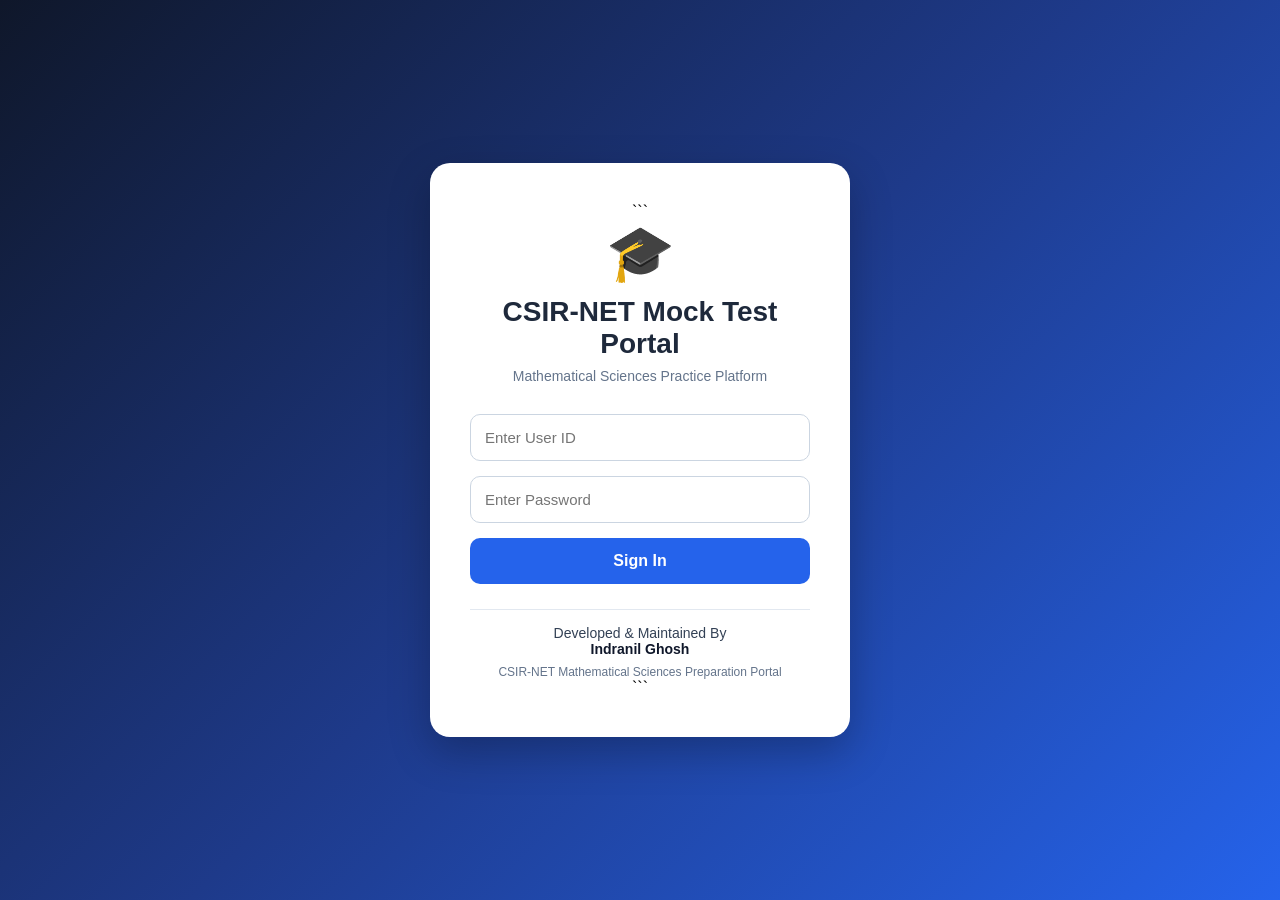
<file: index.html>
<!DOCTYPE html>

<html lang="en">

<head>

<meta charset="UTF-8">
<meta name="viewport" content="width=device-width, initial-scale=1.0">

<title>CSIR-NET Mock Test Portal</title>

<style>

*{
    margin:0;
    padding:0;
    box-sizing:border-box;
}

body{
    font-family:'Segoe UI',sans-serif;
    background:linear-gradient(135deg,#0f172a,#1e3a8a,#2563eb);
    min-height:100vh;
    display:flex;
    justify-content:center;
    align-items:center;
}

.login-card{
    width:420px;
    background:#ffffff;
    border-radius:20px;
    padding:40px;
    box-shadow:0 15px 40px rgba(0,0,0,0.25);
    text-align:center;
}

.logo{
    font-size:55px;
    margin-bottom:10px;
}

.title{
    font-size:28px;
    font-weight:700;
    color:#1e293b;
    margin-bottom:8px;
}

.subtitle{
    color:#64748b;
    font-size:14px;
    margin-bottom:30px;
}

input{
    width:100%;
    padding:14px;
    margin-bottom:15px;
    border:1px solid #cbd5e1;
    border-radius:10px;
    font-size:15px;
}

input:focus{
    outline:none;
    border-color:#2563eb;
}

button{
    width:100%;
    padding:14px;
    border:none;
    border-radius:10px;
    background:#2563eb;
    color:white;
    font-size:16px;
    font-weight:600;
    cursor:pointer;
    transition:0.3s;
}

button:hover{
    background:#1d4ed8;
}

.creator{
    margin-top:25px;
    padding-top:15px;
    border-top:1px solid #e2e8f0;
    color:#334155;
    font-size:14px;
}

.creator strong{
    color:#0f172a;
}

.tagline{
    margin-top:8px;
    font-size:12px;
    color:#64748b;
}

</style>

</head>

<body>

<div class="login-card">

```
<div class="logo">🎓</div>

<div class="title">
    CSIR-NET Mock Test Portal
</div>

<div class="subtitle">
    Mathematical Sciences Practice Platform
</div>

<input
    id="username"
    placeholder="Enter User ID">

<input
    id="password"
    type="password"
    placeholder="Enter Password">

<button onclick="login()">
    Sign In
</button>

<div class="creator">
    Developed & Maintained By<br>
    <strong>Indranil Ghosh</strong>

    <div class="tagline">
        CSIR-NET Mathematical Sciences Preparation Portal
    </div>
</div>
```

</div>

<script>

function login() {

    const username =
        document.getElementById("username").value;

    const password =
        document.getElementById("password").value;

    if (
        username === "indranil" &&
        password === "csirnet"
    ) {

        localStorage.setItem(
            "loggedIn",
            "true"
        );

        window.location.href =
            "home.html";

    }
    else {

        alert(
            "Invalid User ID or Password"
        );

    }

}

</script>

</body>
</html>
</file>
<file: style.css>
/* ==========================
   GLOBAL STYLES
========================== */

*{
    margin:0;
    padding:0;
    box-sizing:border-box;
}

body{
    font-family: Arial, Helvetica, sans-serif;
    background:#f8f9fa;
    color:#212529;
    min-height:100vh;
}

/* ==========================
   HEADER
========================== */

.top-header{
    background:#0d6efd;
    color:white;
    text-align:center;
    padding:25px;
    box-shadow:0 2px 8px rgba(0,0,0,0.15);
}

.top-header h1{
    font-size:32px;
    margin-bottom:8px;
}

.top-header p{
    font-size:16px;
}

/* ==========================
   DASHBOARD
========================== */

.dashboard{
    width:95%;
    max-width:1400px;
    margin:auto;
    padding:30px 0;
}

.category{
    margin-bottom:45px;
}

.category h2{
    margin-bottom:20px;
    color:#0d6efd;
    border-left:6px solid #0d6efd;
    padding-left:12px;
    font-size:28px;
}

.card-grid{
    display:grid;
    grid-template-columns:repeat(auto-fit,minmax(260px,1fr));
    gap:20px;
}

/* ==========================
   TEST CARD
========================== */

.test-card{
    background:white;
    border-radius:12px;
    padding:20px;
    box-shadow:0 2px 12px rgba(0,0,0,0.08);
    transition:0.3s;
}

.test-card:hover{
    transform:translateY(-5px);
    box-shadow:0 8px 20px rgba(0,0,0,0.15);
}

.test-card h3{
    color:#343a40;
    margin-bottom:12px;
}

.test-card p{
    margin-bottom:8px;
    color:#555;
}

.test-card button{
    margin-top:10px;
    width:100%;
    border:none;
    background:#28a745;
    color:white;
    padding:12px;
    border-radius:8px;
    cursor:pointer;
    font-size:15px;
    font-weight:bold;
    transition:0.3s;
}

.test-card button:hover{
    background:#218838;
}

/* ==========================
   FOOTER
========================== */

footer{
    text-align:center;
    padding:20px;
    background:white;
    margin-top:40px;
    border-top:1px solid #ddd;
}

/* ===================================================
   EXAM PAGE STYLES
=================================================== */

.exam-header{
    display:flex;
    justify-content:space-between;
    align-items:center;
    background:#0d6efd;
    color:white;
    padding:15px 25px;
    flex-wrap:wrap;
    gap:10px;
}

.exam-title{
    font-size:22px;
    font-weight:bold;
}

.candidate{
    font-size:15px;
}

.timer{
    font-size:24px;
    font-weight:bold;
    color:#fff;
}

.submit-btn{
    background:#dc3545;
    color:white;
    border:none;
    padding:10px 20px;
    border-radius:6px;
    cursor:pointer;
    font-weight:bold;
}

.submit-btn:hover{
    background:#bb2d3b;
}

/* ==========================
   MAIN EXAM LAYOUT
========================== */

.exam-container{
    display:grid;
    grid-template-columns: 1fr 320px;
    min-height:calc(100vh - 80px);
}

.question-panel{
    padding:25px;
    background:white;
}

.palette-panel{
    background:#f1f3f5;
    border-left:1px solid #ddd;
    padding:15px;
}

/* ==========================
   SECTION TABS
========================== */

.section-tabs{
    display:flex;
    gap:10px;
    margin-bottom:20px;
    flex-wrap:wrap;
}

.section-tab{
    padding:10px 15px;
    border:none;
    cursor:pointer;
    border-radius:5px;
    background:#dee2e6;
    font-weight:bold;
}

.section-tab.active{
    background:#0d6efd;
    color:white;
}

/* ==========================
   QUESTION AREA
========================== */

.question-number{
    font-size:18px;
    font-weight:bold;
    margin-bottom:15px;
}

.question-text{
    font-size:18px;
    margin-bottom:20px;
    line-height:1.7;
}

.options{
    margin-top:20px;
}

.option{
    display:flex;
    align-items:flex-start;
    gap:10px;
    margin-bottom:15px;
    background:#f8f9fa;
    padding:12px;
    border-radius:6px;
}

.option:hover{
    background:#e9ecef;
}

.option input{
    margin-top:4px;
}

.nat-input{
    width:250px;
    padding:10px;
    font-size:16px;
    border:1px solid #ccc;
    border-radius:5px;
}

/* ==========================
   ACTION BUTTONS
========================== */

.action-buttons{
    margin-top:30px;
    display:flex;
    flex-wrap:wrap;
    gap:12px;
}

.action-buttons button{
    border:none;
    padding:12px 18px;
    border-radius:6px;
    cursor:pointer;
    font-weight:bold;
}

.save-next{
    background:#28a745;
    color:white;
}

.clear-response{
    background:#ffc107;
    color:black;
}

.review-next{
    background:#6f42c1;
    color:white;
}

.previous-btn{
    background:#6c757d;
    color:white;
}

/* ==========================
   QUESTION PALETTE
========================== */

.palette-title{
    text-align:center;
    margin-bottom:15px;
    font-size:18px;
    font-weight:bold;
}

.palette-grid{
    display:grid;
    grid-template-columns:repeat(5,1fr);
    gap:10px;
}

.palette-btn{
    width:45px;
    height:45px;
    border:none;
    border-radius:50%;
    font-weight:bold;
    cursor:pointer;
}

/* NTA COLORS */

.notVisited{
    background:#f8f9fa;
    border:1px solid #ccc;
}

.notAnswered{
    background:#dc3545;
    color:white;
}

.answered{
    background:#28a745;
    color:white;
}

.markedForReview{
    background:#6f42c1;
    color:white;
}

.answeredAndMarked{
    background:#6f42c1;
    color:white;
    position:relative;
}

.answeredAndMarked::after{
    content:'';
    width:10px;
    height:10px;
    background:#28a745;
    border-radius:50%;
    position:absolute;
    bottom:4px;
    right:4px;
}

/* ==========================
   LEGEND
========================== */

.legend{
    margin-top:20px;
}

.legend-item{
    display:flex;
    align-items:center;
    gap:10px;
    margin-bottom:10px;
}

.legend-box{
    width:20px;
    height:20px;
    border-radius:4px;
}

/* ==========================
   RESULT PAGE
========================== */

.result-container{
    max-width:1200px;
    margin:auto;
    padding:30px;
}

.result-card{
    background:white;
    padding:20px;
    border-radius:10px;
    margin-bottom:20px;
    box-shadow:0 2px 10px rgba(0,0,0,0.08);
}

.result-title{
    margin-bottom:15px;
    color:#0d6efd;
}

.score{
    font-size:40px;
    font-weight:bold;
    color:#28a745;
}

.stats-grid{
    display:grid;
    grid-template-columns:repeat(auto-fit,minmax(250px,1fr));
    gap:15px;
}

.stat-box{
    background:#f8f9fa;
    padding:15px;
    border-radius:8px;
    text-align:center;
}

/* ==========================
   REVIEW MODE
========================== */

.review-question{
    background:white;
    border-radius:10px;
    margin-bottom:20px;
    padding:20px;
    box-shadow:0 2px 8px rgba(0,0,0,0.08);
}

.correct-answer{
    color:#28a745;
    font-weight:bold;
}

.wrong-answer{
    color:#dc3545;
    font-weight:bold;
}

.user-answer{
    color:#0d6efd;
    font-weight:bold;
}

.explanation{
    margin-top:10px;
    background:#f8f9fa;
    padding:10px;
    border-left:4px solid #0d6efd;
}

/* ==========================
   ANALYTICS CHART
========================== */

.analytics-box{
    margin-top:20px;
}

.bar-chart{
    width:100%;
    height:30px;
    background:#e9ecef;
    border-radius:20px;
    overflow:hidden;
}

.bar-fill{
    height:100%;
    background:#28a745;
}

/* ==========================
   MOBILE
========================== */

@media(max-width:900px){

    .exam-container{
        grid-template-columns:1fr;
    }

    .palette-panel{
        border-left:none;
        border-top:1px solid #ddd;
    }

    .palette-grid{
        grid-template-columns:repeat(4,1fr);
    }

    .exam-header{
        flex-direction:column;
        text-align:center;
    }

    .timer{
        font-size:22px;
    }

    .question-text{
        font-size:16px;
    }

    .action-buttons{
        flex-direction:column;
    }

    .action-buttons button{
        width:100%;
    }
}

@media(max-width:600px){

    .card-grid{
        grid-template-columns:1fr;
    }

    .palette-grid{
        grid-template-columns:repeat(3,1fr);
    }

    .top-header h1{
        font-size:24px;
    }

    .category h2{
        font-size:22px;
    }
}
.developer-footer{
    background:#212529;
    color:white;
    text-align:center;
    padding:20px;
    margin-top:40px;
}

.developer-credit{
    margin-top:8px;
    font-size:14px;
    opacity:0.9;
}

.developer-credit a{
    color:#0dcaf0;
    text-decoration:none;
}

.developer-credit a:hover{
    text-decoration:underline;
}
</file>
